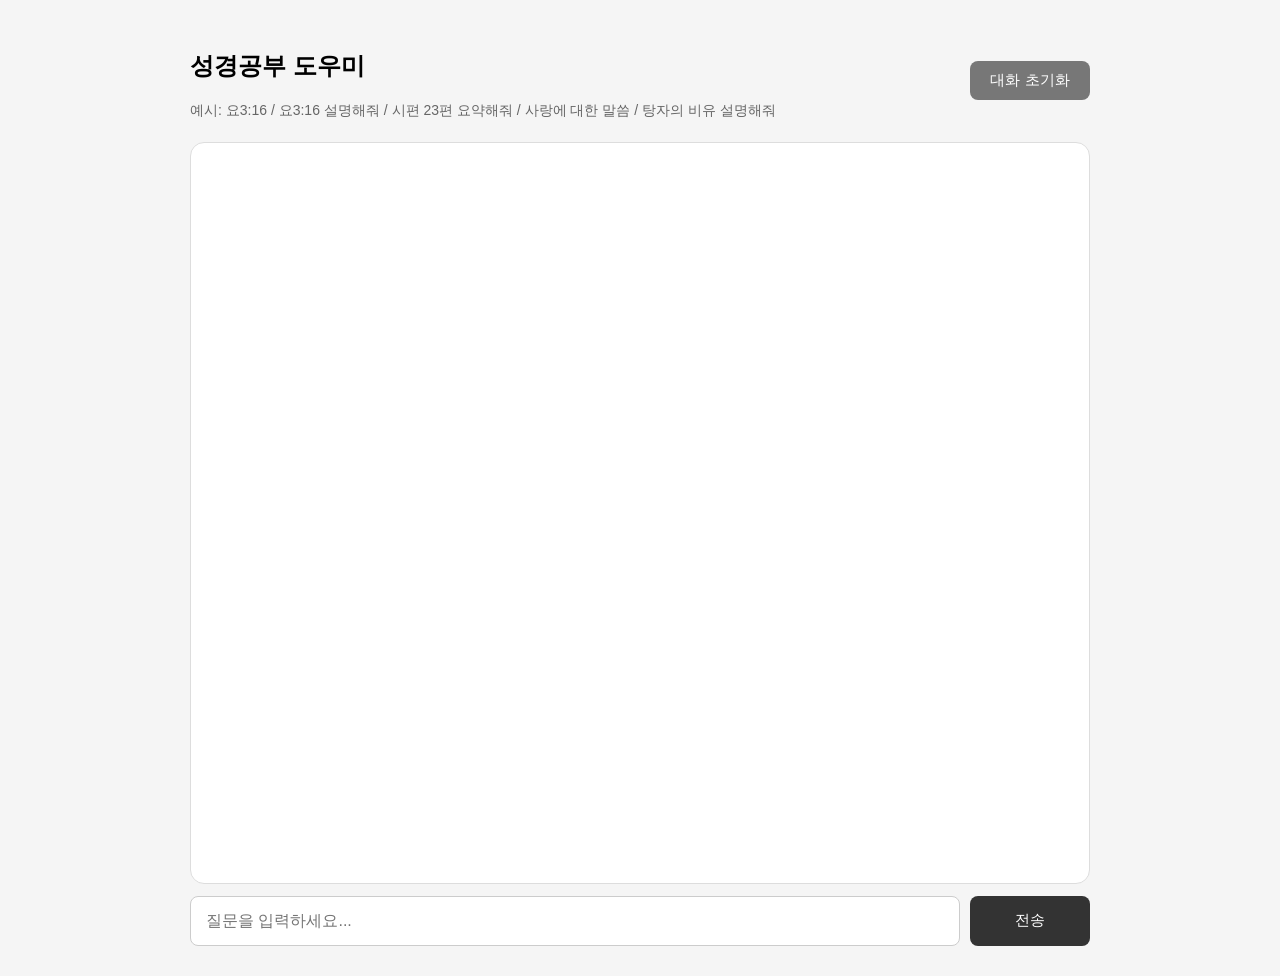
<file: BIBLE_RAG/templates/index.html>
<!DOCTYPE html>
<html lang="ko">
<head>
<meta charset="UTF-8">
<title>성경공부 도우미</title>

<style>
/* --------------------------------------------------
   전체 화면 설정
-------------------------------------------------- */
body {
    font-family: Arial, sans-serif;
    background: #f5f5f5;
    margin: 0;
    padding: 0;
}

/* --------------------------------------------------
   전체 컨테이너 크기
   width 값을 바꾸면 전체 채팅창 폭 조절 가능
-------------------------------------------------- */
.container {
    width: 900px;
    margin: 30px auto;
}

/* --------------------------------------------------
   제목 영역
-------------------------------------------------- */
.header {
    display: flex;
    justify-content: space-between;
    align-items: center;
    margin-bottom: 10px;
}

/* --------------------------------------------------
   채팅창 크기
   height 값을 바꾸면 채팅창 높이 조절 가능
-------------------------------------------------- */
.chat-box {
    height: 700px;
    overflow-y: auto;
    background: white;
    padding: 20px;
    border-radius: 14px;
    border: 1px solid #ddd;
}

/* --------------------------------------------------
   말풍선 공통 설정
   font-size: 글자 크기
   line-height: 줄 간격
   max-width: 말풍선 최대 폭
-------------------------------------------------- */
.message {
    margin: 12px 0;
    padding: 14px 16px;
    border-radius: 14px;
    max-width: 78%;
    font-size: 16px;
    line-height: 1.75;
    white-space: normal;
    word-break: keep-all;
}

/* 사용자 말풍선 */
.user {
    background: #d1e7dd;
    margin-left: auto;
}

/* 챗봇 말풍선 */
.bot {
    background: #eeeeee;
    margin-right: auto;
}

/* --------------------------------------------------
   검색 근거 접기/펼치기 영역
-------------------------------------------------- */
.evidence-box {
    margin-top: 14px;
    padding: 10px 12px;
    border-radius: 10px;
    background: #f8f8f8;
    border: 1px solid #d7d7d7;
}

.evidence-box summary {
    cursor: pointer;
    font-weight: bold;
    color: #333;
}

.evidence-content {
    margin-top: 10px;
    padding-top: 10px;
    border-top: 1px solid #ddd;
    font-size: 14px;
    line-height: 1.65;
    color: #444;
    word-break: keep-all;
}

/* --------------------------------------------------
   입력창 영역
-------------------------------------------------- */
.input-box {
    display: flex;
    gap: 10px;
    margin-top: 12px;
}

input {
    flex: 1;
    padding: 15px;
    font-size: 16px;
    border: 1px solid #ccc;
    border-radius: 8px;
}

button {
    width: 120px;
    font-size: 15px;
    border: none;
    border-radius: 8px;
    background: #333;
    color: white;
    cursor: pointer;
}

button:hover {
    background: #555;
}

/* 초기화 버튼 */
.reset-btn {
    width: 120px;
    padding: 10px;
    background: #777;
}

.reset-btn:hover {
    background: #999;
}

/* 작은 설명 */
.desc {
    color: #666;
    font-size: 14px;
    margin-bottom: 12px;
}
</style>
</head>

<body>
<div class="container">

    <div class="header">
        <div>
            <h2>성경공부 도우미</h2>
            <div class="desc">
                예시: 요3:16 / 요3:16 설명해줘 / 시편 23편 요약해줘 / 사랑에 대한 말씀 / 탕자의 비유 설명해줘
            </div>
        </div>
        <button class="reset-btn" onclick="resetMemory()">대화 초기화</button>
    </div>

    <div id="chat" class="chat-box"></div>

    <div class="input-box">
        <input id="question" placeholder="질문을 입력하세요..." onkeydown="handleKey(event)" />
        <button onclick="send()">전송</button>
    </div>

</div>

<script>
// --------------------------------------------------
// 세션 ID 생성/유지
// 역할:
// - 브라우저마다 고유 session_id를 만들고 localStorage에 저장
// - 서버에서 사용자별 대화 기억을 분리하기 위해 사용
// --------------------------------------------------
let sessionId = localStorage.getItem("bible_rag_session_id");

if (!sessionId) {
    sessionId = crypto.randomUUID();
    localStorage.setItem("bible_rag_session_id", sessionId);
}


// --------------------------------------------------
// HTML 이스케이프
// 역할:
// - 답변 텍스트를 안전하게 화면에 표시
// --------------------------------------------------
function escapeHtml(text) {
    return String(text)
        .replaceAll("&", "&amp;")
        .replaceAll("<", "&lt;")
        .replaceAll(">", "&gt;")
        .replaceAll('"', "&quot;")
        .replaceAll("'", "&#039;");
}


// --------------------------------------------------
// 답변 텍스트에서 검색 근거 분리
// 역할:
// - 백엔드가 보내는 answer_text 중
//   "--- [검색 근거]" 또는 "--- [이전 검색 근거]" 이후를 접기/펼치기로 분리
// --------------------------------------------------
function splitAnswerAndEvidence(text) {
    const markers = [
        "\n---\n[검색 근거]\n",
        "\n---\n[이전 검색 근거]\n"
    ];

    for (const marker of markers) {
        const idx = text.indexOf(marker);

        if (idx !== -1) {
            const title = marker.includes("이전") ? "이전 검색 근거 보기" : "검색 근거 보기";

            return {
                main: text.slice(0, idx).trim(),
                evidence: text.slice(idx + marker.length).trim(),
                title: title
            };
        }
    }

    return {
        main: text,
        evidence: "",
        title: ""
    };
}


// --------------------------------------------------
// 챗봇 답변 렌더링
// 역할:
// - 본문 답변은 바로 표시
// - 검색 근거는 접기/펼치기 박스로 표시
// --------------------------------------------------
function renderBotAnswer(targetDiv, text) {
    const parsed = splitAnswerAndEvidence(text);

    targetDiv.innerHTML = "";

    const mainDiv = document.createElement("div");
    mainDiv.innerHTML = escapeHtml(parsed.main).replace(/\n/g, "<br>");
    targetDiv.appendChild(mainDiv);

    if (parsed.evidence) {
        const details = document.createElement("details");
        details.className = "evidence-box";

        const summary = document.createElement("summary");
        summary.textContent = parsed.title;

        const evidenceDiv = document.createElement("div");
        evidenceDiv.className = "evidence-content";
        evidenceDiv.innerHTML = escapeHtml(parsed.evidence).replace(/\n/g, "<br>");

        details.appendChild(summary);
        details.appendChild(evidenceDiv);
        targetDiv.appendChild(details);
    }
}


// --------------------------------------------------
// 메시지 추가
// 역할:
// - 사용자/챗봇 말풍선을 채팅창에 추가
// --------------------------------------------------
function addMessage(text, type) {
    const div = document.createElement("div");
    div.className = "message " + type;

    if (type === "bot") {
        renderBotAnswer(div, text);
    } else {
        div.innerHTML = escapeHtml(text).replace(/\n/g, "<br>");
    }

    const chat = document.getElementById("chat");
    chat.appendChild(div);

    chat.scrollTop = chat.scrollHeight;

    return div;
}


// --------------------------------------------------
// 질문 전송
// --------------------------------------------------
async function send() {
    const input = document.getElementById("question");
    const q = input.value.trim();

    if (!q) return;

    addMessage(q, "user");
    input.value = "";

    const loadingDiv = addMessage("답변 생성 중...", "bot");

    const chat = document.getElementById("chat");

    try {
        const res = await fetch("/chat", {
            method: "POST",
            headers: {"Content-Type": "application/json"},
            body: JSON.stringify({
                question: q,
                session_id: sessionId
            })
        });

        const data = await res.json();

        renderBotAnswer(loadingDiv, data.answer_text);
        chat.scrollTop = chat.scrollHeight;

    } catch (e) {
        renderBotAnswer(loadingDiv, "요청 처리 중 오류가 발생했습니다.");
    }
}


// --------------------------------------------------
// Enter 키로 전송
// --------------------------------------------------
function handleKey(event) {
    if (event.key === "Enter") {
        send();
    }
}


// --------------------------------------------------
// 대화 기억 초기화
// --------------------------------------------------
async function resetMemory() {
    try {
        await fetch("/reset_memory", {
            method: "POST",
            headers: {"Content-Type": "application/json"},
            body: JSON.stringify({
                session_id: sessionId
            })
        });

        document.getElementById("chat").innerHTML = "";
        addMessage("대화 기억이 초기화되었습니다.", "bot");

    } catch (e) {
        addMessage("대화 초기화 중 오류가 발생했습니다.", "bot");
    }
}
</script>

</body>
</html>
</file>
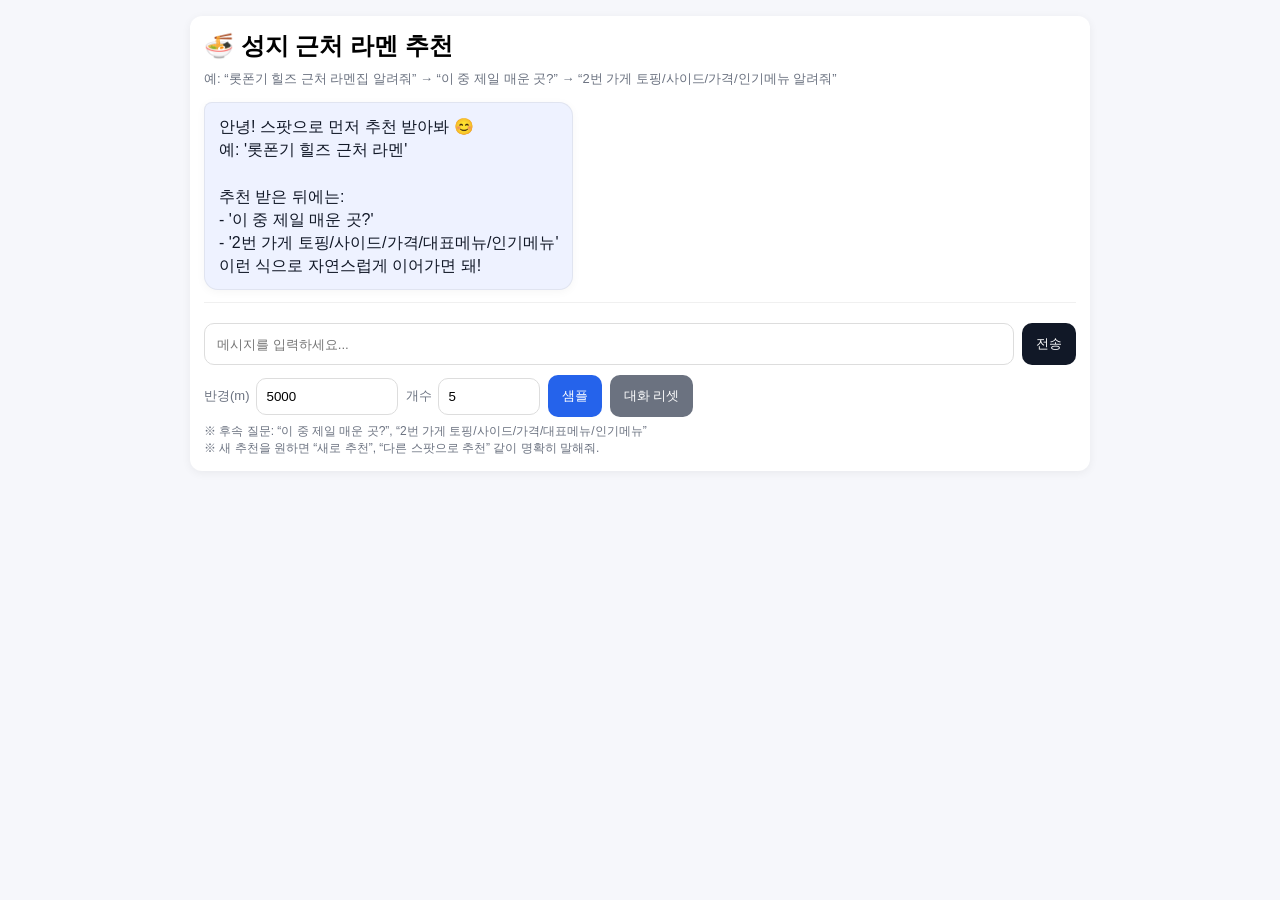
<file: 챗봇_프로토타입/static/index.html>
<!doctype html>
<html lang="ko">
<head>
  <meta charset="utf-8" />
  <meta name="viewport" content="width=device-width,initial-scale=1" />
  <title>성지 근처 라멘 추천</title>
  <style>
    body { font-family: Arial, sans-serif; margin: 0; background:#f6f7fb; }
    .wrap { max-width: 900px; margin: 0 auto; padding: 16px; }

    .chatbox { background:#fff; border-radius: 12px; padding: 14px; box-shadow: 0 2px 10px rgba(0,0,0,.06); }
    h2 { margin:0; }
    .hint { color:#6b7280; font-size: 13px; margin-top: 8px; }

    #messages{
      margin-top: 14px;
      display:flex;
      flex-direction:column;
      gap:10px;
    }

    .msg-row{ display:flex; }
    .msg-row.user{ justify-content:flex-end; }
    .msg-row.bot{ justify-content:flex-start; }

    .bubble{
      max-width: 88%;
      padding: 12px 14px;
      border-radius: 14px;
      white-space: pre-wrap;
      line-height: 1.45;
      box-shadow: 0 2px 10px rgba(0,0,0,.04);
      border: 1px solid rgba(0,0,0,.06);
    }
    .bubble.user{
      background:#111827;
      color:#fff;
      border-top-right-radius: 8px;
    }
    .bubble.bot{
      background:#eef2ff;
      color:#111827;
      border-top-left-radius: 8px;
    }

    .inputbar{
      position: sticky;
      bottom: 0;
      background: #fff;
      padding-top: 10px;
      margin-top: 12px;
      border-top: 1px solid rgba(0,0,0,.06);
    }

    .row { display:flex; gap:8px; margin-top: 10px; }
    input[type="text"] { flex:1; padding: 12px; border:1px solid #ddd; border-radius: 10px; }
    input[type="number"] { padding:10px; border:1px solid #ddd; border-radius:10px; }
    button { padding: 12px 14px; border:0; border-radius:10px; cursor:pointer; background:#111827; color:#fff; }
    button:disabled { opacity:.6; cursor:not-allowed; }
    .btn-blue{ background:#2563eb; }
    .btn-gray{ background:#6b7280; }

    .tiny { color:#6b7280; font-size: 12px; margin-top: 6px; }
  </style>
</head>
<body>
  <div class="wrap">
    <div class="chatbox">
      <h2>🍜 성지 근처 라멘 추천</h2>
      <div class="hint">예: “롯폰기 힐즈 근처 라멘집 알려줘” → “이 중 제일 매운 곳?” → “2번 가게 토핑/사이드/가격/인기메뉴 알려줘”</div>

      <div id="messages"></div>

      <div class="inputbar">
        <div class="row">
          <input id="msg" type="text" placeholder="메시지를 입력하세요..." />
          <button id="btn">전송</button>
        </div>

        <div class="row" style="margin-top:10px;">
          <label style="display:flex; gap:6px; align-items:center;">
            <span style="color:#6b7280; font-size:13px;">반경(m)</span>
            <input id="radius" type="number" value="5000" style="width:120px;" />
          </label>
          <label style="display:flex; gap:6px; align-items:center;">
            <span style="color:#6b7280; font-size:13px;">개수</span>
            <input id="limit" type="number" value="5" style="width:80px;" />
          </label>

          <button id="btnSample" class="btn-blue">샘플</button>
          <button id="btnReset" class="btn-gray">대화 리셋</button>
        </div>

        <div class="tiny">
          ※ 후속 질문: “이 중 제일 매운 곳?”, “2번 가게 토핑/사이드/가격/대표메뉴/인기메뉴”<br/>
          ※ 새 추천을 원하면 “새로 추천”, “다른 스팟으로 추천” 같이 명확히 말해줘.
        </div>
      </div>
    </div>
  </div>

<script>
  const $ = (id) => document.getElementById(id);

  // ✅ 세션 유지
  let SESSION_ID = null;

  function addMessage(role, text){
    const wrap = $("messages");
    const row = document.createElement("div");
    row.className = "msg-row " + (role === "user" ? "user" : "bot");

    const bubble = document.createElement("div");
    bubble.className = "bubble " + (role === "user" ? "user" : "bot");
    bubble.textContent = text || "";

    row.appendChild(bubble);
    wrap.appendChild(row);

    setTimeout(() => {
      window.scrollTo({ top: document.body.scrollHeight, behavior: "smooth" });
    }, 10);
  }

  async function send(){
    const message = $("msg").value.trim();
    const radius_m = parseInt($("radius").value || "5000", 10);
    const limit = parseInt($("limit").value || "5", 10);

    if(!message){
      alert("메시지를 입력해줘!");
      return;
    }

    addMessage("user", message);
    $("msg").value = "";

    $("btn").disabled = true;
    $("btnSample").disabled = true;

    try{
      const res = await fetch("/chat", {
        method: "POST",
        headers: {"Content-Type":"application/json"},
        body: JSON.stringify({
          session_id: SESSION_ID,
          message,
          radius_m,
          limit,
          return_cards: false   // ✅ 카드 완전 OFF
        })
      });

      const data = await res.json();

      if(data.session_id) SESSION_ID = data.session_id;

      addMessage("bot", data.reply || "(reply 없음)");

    }catch(e){
      addMessage("bot", "요청 실패: " + (e?.message || e));
    }finally{
      $("btn").disabled = false;
      $("btnSample").disabled = false;
    }
  }

  $("btn").addEventListener("click", send);
  $("msg").addEventListener("keydown", (e)=>{ if(e.key==="Enter") send(); });

  $("btnSample").addEventListener("click", ()=>{
    $("msg").value = "롯폰기 힐즈 근처 라멘집 알려줘";
    $("radius").value = "5000";
    $("limit").value = "5";
    send();
  });

  $("btnReset").addEventListener("click", async ()=>{
    $("messages").innerHTML = "";
    $("msg").value = "";

    const old = SESSION_ID;
    SESSION_ID = null;

    if(old){
      try{ await fetch("/reset?session_id=" + encodeURIComponent(old), { method:"POST" }); }catch(e){}
    }

    addMessage("bot", "대화 리셋 완료! 다시 스팟/장소로 물어봐줘 😊");
  });

  addMessage("bot",
    "안녕! 스팟으로 먼저 추천 받아봐 😊\n" +
    "예: '롯폰기 힐즈 근처 라멘'\n\n" +
    "추천 받은 뒤에는:\n" +
    "- '이 중 제일 매운 곳?'\n" +
    "- '2번 가게 토핑/사이드/가격/대표메뉴/인기메뉴'\n" +
    "이런 식으로 자연스럽게 이어가면 돼!"
  );
</script>
</body>
</html>
</file>
